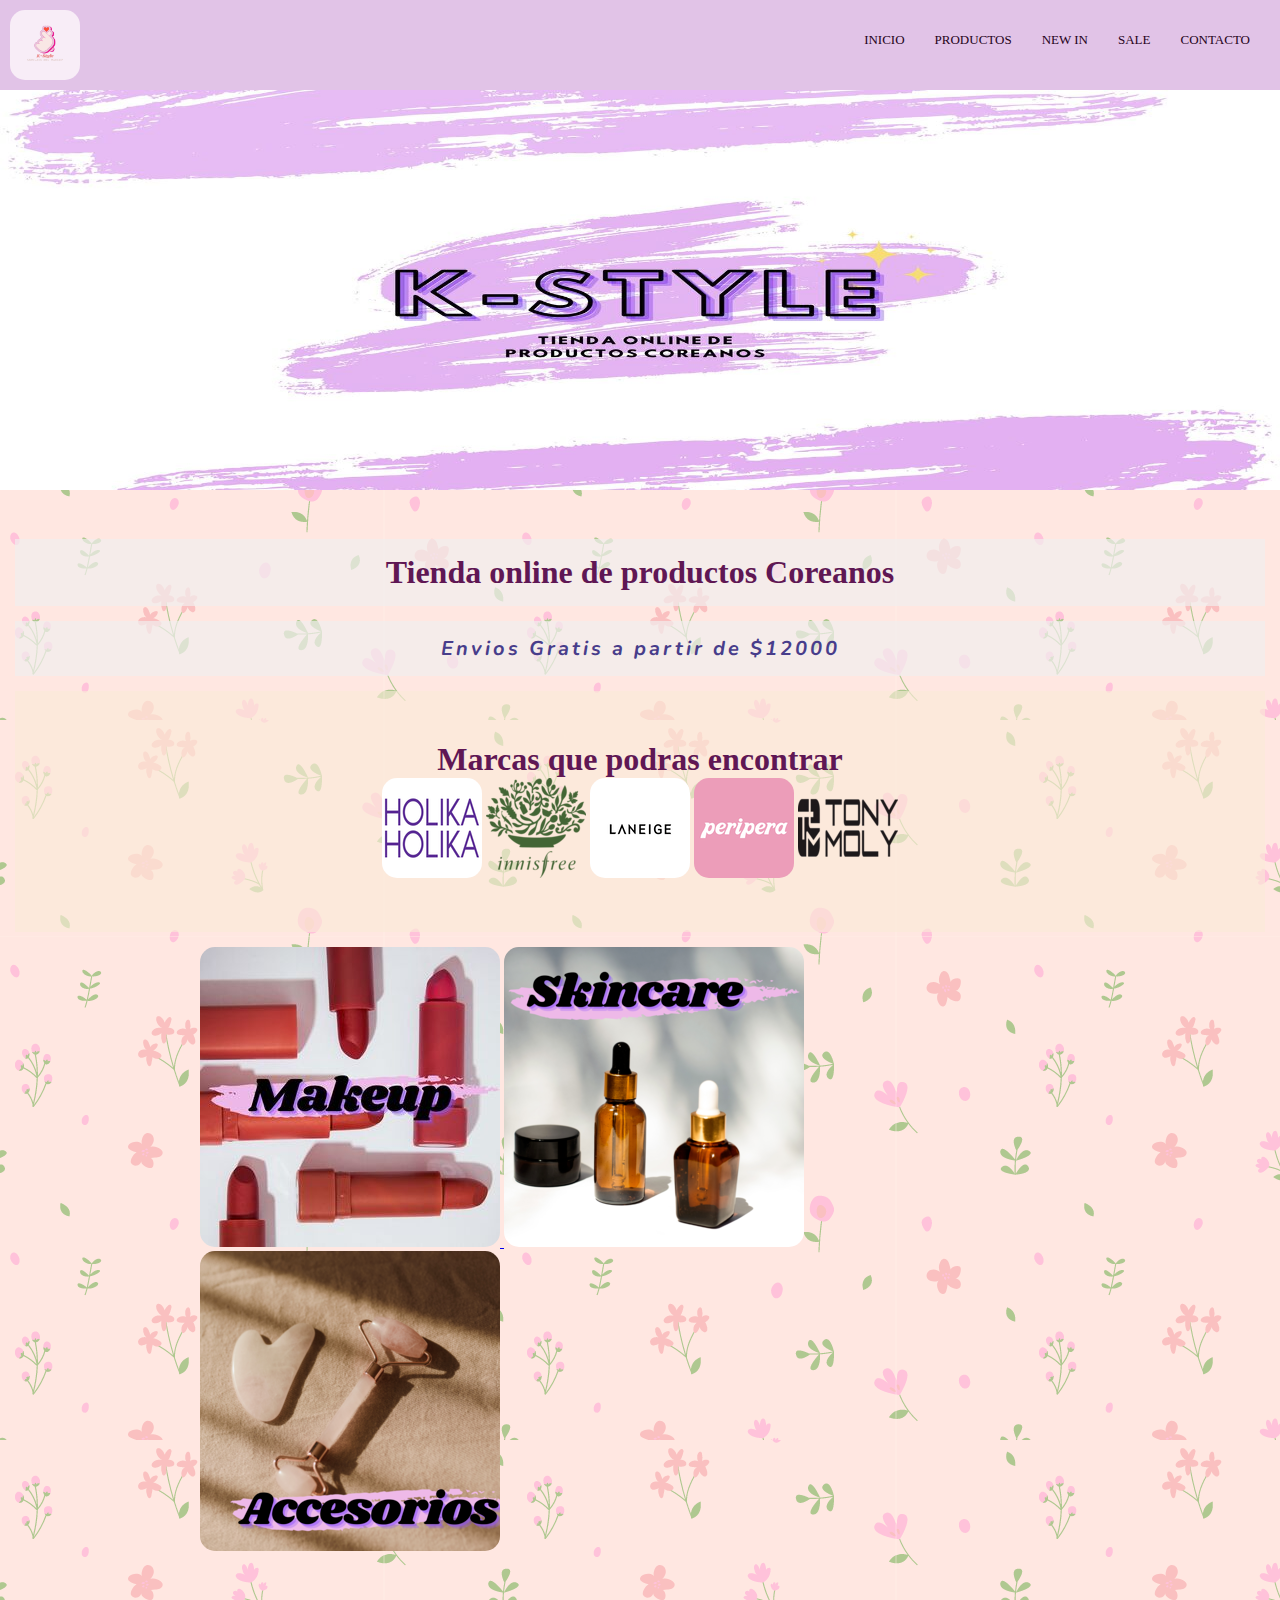
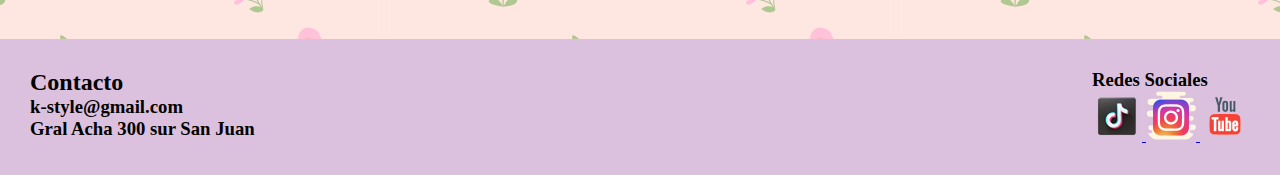
<file: index.html>
<!DOCTYPE html>
<html lang="en">
<head>
    <meta charset="UTF-8">
    <meta http-equiv="X-UA-Compatible" content="IE=edge">
    <meta name="viewport" content="width=device-width, initial-scale=1.0">
    <link rel="stylesheet" href="./styles/estilos.css">
    <title>K-STYLE</title>
</head>
<body>
    

    <header>
        <div class="menu">
            <img src="./img/Logo.png" alt="">
                
            <nav>
                <ul>
                    <li><a href="index.html">Inicio</a></li>
                    <li><a href="./sections/producto.html">Productos</a></li>
                    <li><a href="./sections/novedades.html">New IN</a></li>
                    <li><a href="./sections/sale.html">Sale</a></li>
                    <li><a href="./sections/contacto.html">Contacto</a></li>
                </ul>
            </nav>
        </div>
    </header>

    <main>
        <img src="./img/Home.jpg" alt="">
        <h1>Tienda online de productos Coreanos</h1>
        <p>Envios Gratis a partir de $12000</p>
    </main>

    <div class="marcas">
        <h1>Marcas que podras encontrar</h1>
        <img src="./img/holika_holika_logo.png" alt="">
        <img src="./img/Innisfree_Logo.png" alt="">
        <img src="./img/laneige_logo.png" alt="">
        <img src="./img/peripera-logo.png" alt="">
        <img src="./img/Tonymoly-logo.png" alt="">
    </div>
    <div class="categorias">
        <a href="https://www.k-style.com/Productos/Maquillaje">
            <img src="./img/makeup.jpg" alt="">
        </a>
        <a href="https://www.k-style.com/Productos/Skincare">
            <img src="./img/skincare.png" alt="">
        </a>
        <a href="https://www.k-style.com/Productos/Accesorios">
            <img src="./img/accesorios.png" alt="">
        </a>
    </div>
    


    
    <footer>
        <div class="Contacto">
            <h2>Contacto</h2>
            <h3>k-style@gmail.com</h3>
            <h3>Gral Acha 300 sur
                San Juan
            </h3>
        </div>
        <div class="redes">
            <h3>Redes Sociales</h3>
            <a href="https://www.tiktok.com" target="_blank">
                <img class="icon" src="./img/icon tiktok.png" alt="">
            </a>
            <a href="https://www.instagram.com" target="_blank">
                <img class="icon" src="./img/icon-instagram.png" alt="">
            </a>
            <a href="https://www.youtube.com" target="_blank">
                <img class="icon" src="./img/icon-youtube.png" alt="">
            </a>
        </div>
    </footer>
</body>
</html>
</file>
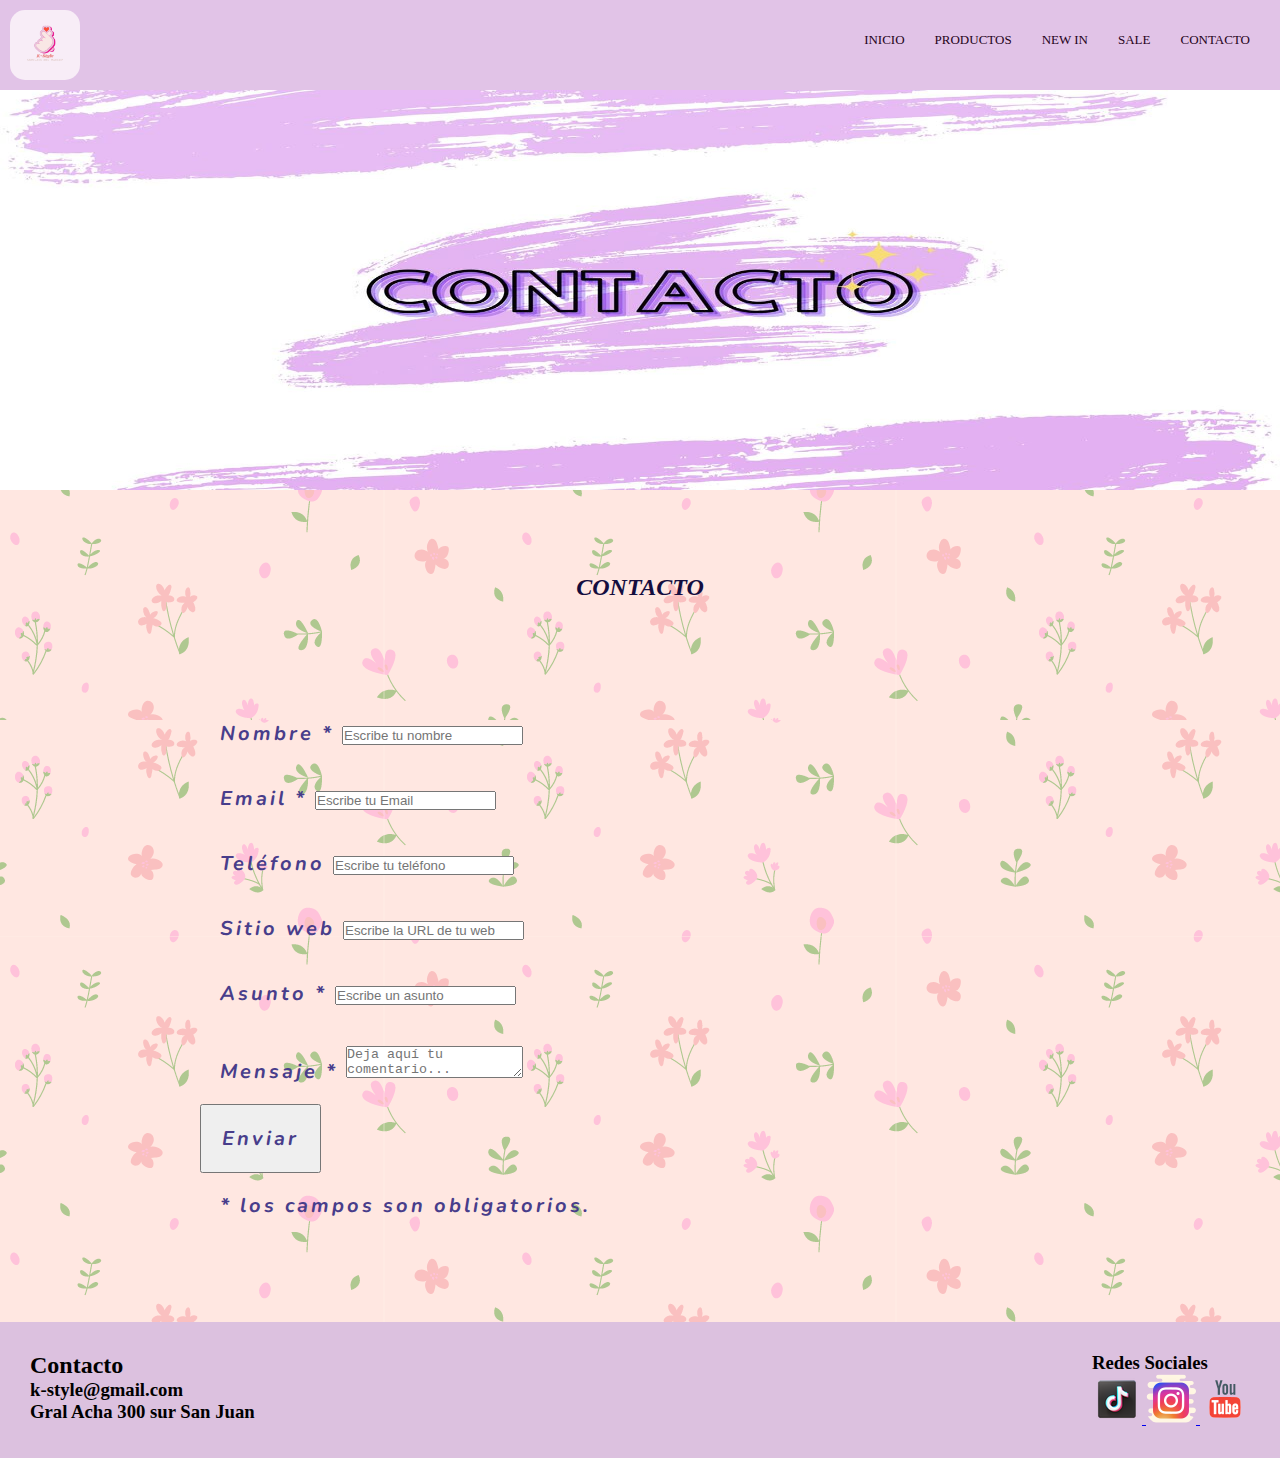
<file: sections/contacto.html>
<!DOCTYPE html>
<html lang="en">
<head>
    <meta charset="UTF-8">
    <meta http-equiv="X-UA-Compatible" content="IE=edge">
    <meta name="viewport" content="width=device-width, initial-scale=1.0">
    <title>K-Style</title>
    <link rel="stylesheet" href="../styles/estilos.css">
</head>
<body>
    <header>
        <div class="menu">
            <img src="../img/Logo.png" alt="">
            <nav>
                <ul>
                    <li><a href="../index.html">Inicio</a></li>
                    <li><a href="producto.html">Productos</a></li>
                    <li><a href="novedades.html">New IN</a></li>
                    <li><a href="sale.html">Sale</a></li>
                    <li><a href="contacto.html">Contacto</a></li>
                </ul>
            </nav>
        </div>
    </header>
    <main>
        <img src="../img/Contacto.jpg" alt="">
    </main>
    <section><h2>CONTACTO</h2></section>
    <section class="formulario">
        <article>
            <form action="submeter-formulario.php" method="post">       

            
                <p>
                <label for="nombre" class="colocar_nombre">Nombre
                    <span class="obligatorio">*</span>
                </label>
                    <input type="text" name="introducir_nombre" id="nombre" required="obligatorio" placeholder="Escribe tu nombre">
                </p>
                <p>
                <label for="email" class="colocar_email">Email
                    <span class="obligatorio">*</span>
                </label>
                    <input type="email" name="introducir_email" id="email" required="obligatorio" placeholder="Escribe tu Email">
                </p>
            
                <p>
                <label for="telefone" class="colocar_telefono">Teléfono
                </label>
                    <input type="tel" name="introducir_telefono" id="telefono" placeholder="Escribe tu teléfono">
                </p>    
                <p>
                <label for="website" class="colocar_website">Sitio web
                </label>
                    <input type="url" name="introducir_website" id="website" placeholder="Escribe la URL de tu web">
                </p>    
                <p>
                <label for="asunto" class="colocar_asunto">Asunto
                    <span class="obligatorio">*</span>
                </label>
                    <input type="text" name="introducir_asunto" id="assunto" required="obligatorio" placeholder="Escribe un asunto">
                </p>    
                <p>
                <label for="mensaje" class="colocar_mensaje">Mensaje
                    <span class="obligatorio">*</span>
                </label>                     
                                    <textarea name="introducir_mensaje" class="texto_mensaje" id="mensaje" required="obligatorio" placeholder="Deja aquí tu comentario..."></textarea> 
                                </p>                    
                <button type="submit" name="enviar_formulario" id="enviar"><p>Enviar</p></button>

                <p class="aviso">
                  <span class="obligatorio"> * </span>los campos son obligatorios.
                </p>          
            
            </form>
        </article>
    </section>

    <footer>

        <div class="Contacto">
            <h2>Contacto</h2>
            <h3>k-style@gmail.com</h3>
            <h3>Gral Acha 300 sur
                San Juan
            </h3>
        </div>
        <div class="redes">
            <h3>Redes Sociales</h3>
            <a href="https://www.tiktok.com" target="_blank">
                <img class="icon" src="../img/icon tiktok.png" alt="">
            </a>
            <a href="https://www.instagram.com" target="_blank">
                <img class="icon" src="../img/icon-instagram.png" alt="">
            </a>
            <a href="https://www.youtube.com" target="_blank">
                <img class="icon" src="../img/icon-youtube.png" alt="">
            </a>
        </div>

    </footer>
</body>
</html>
</file>
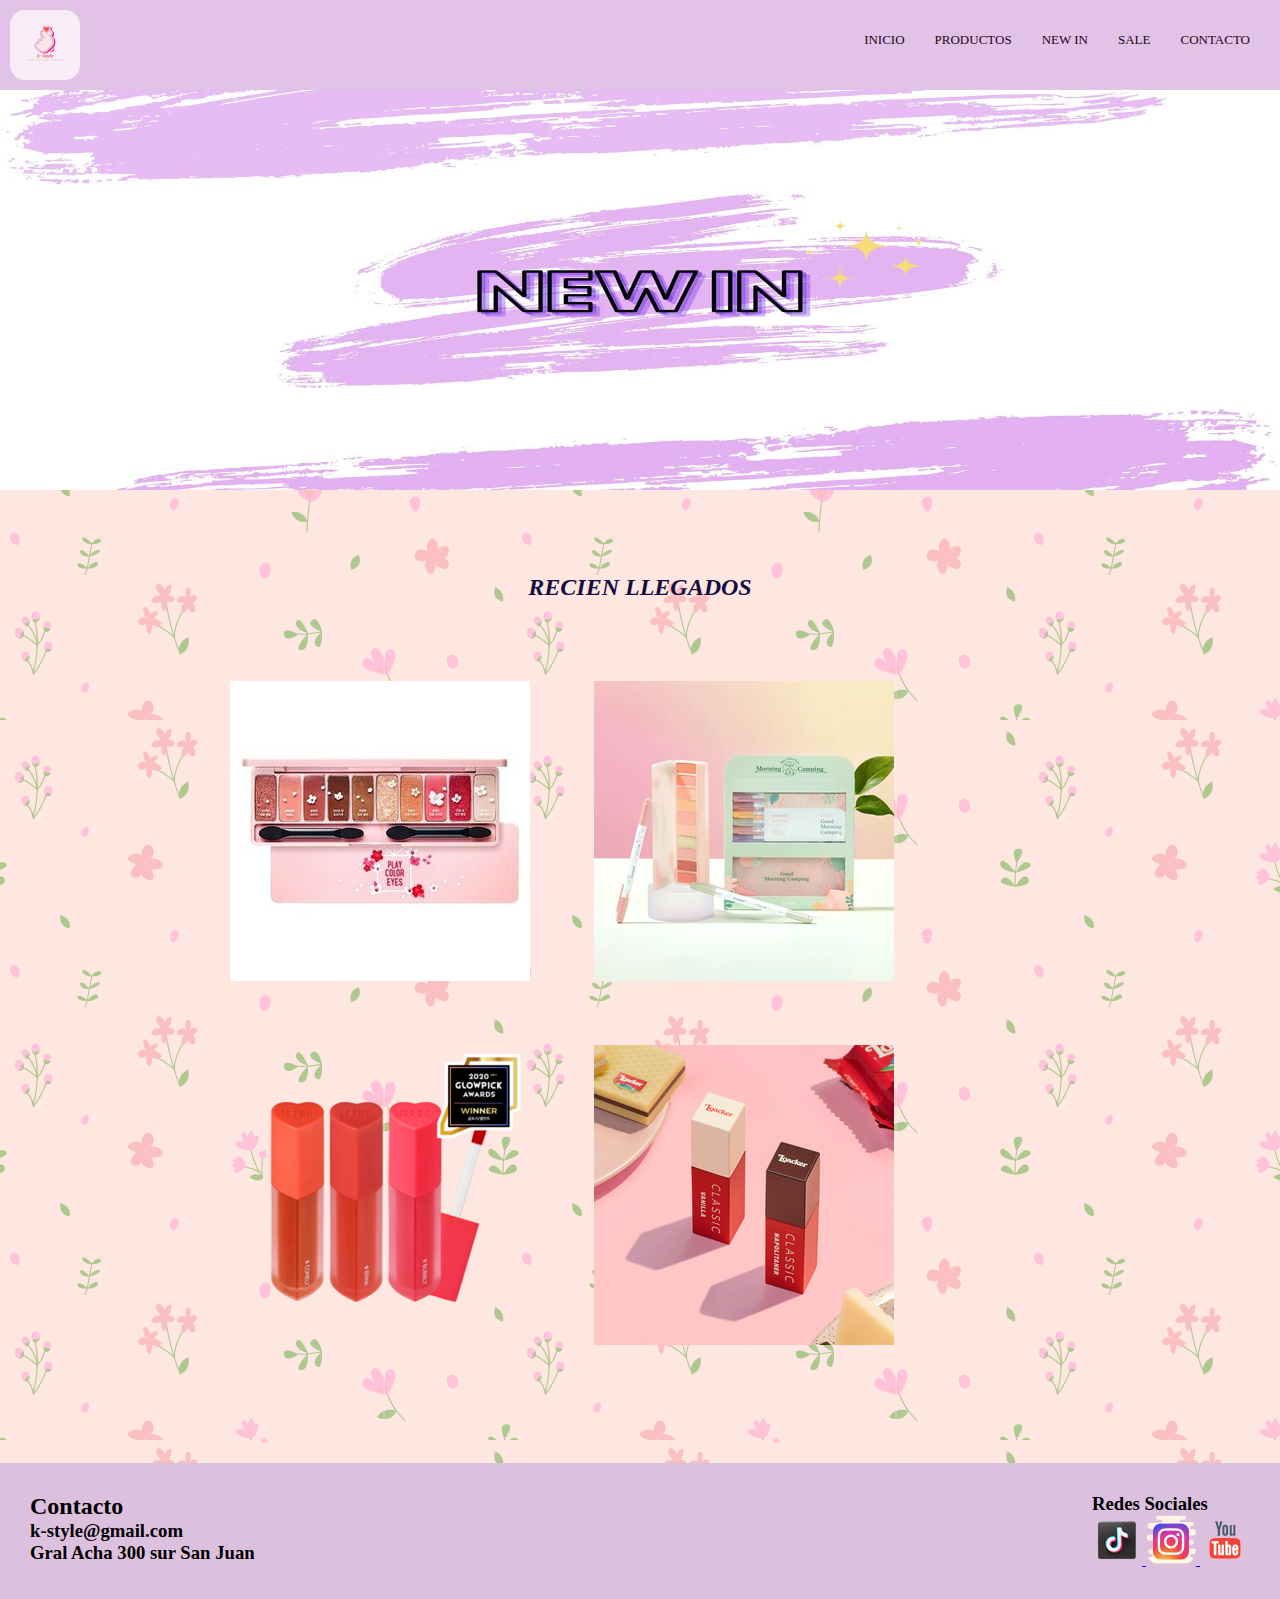
<file: sections/novedades.html>
<!DOCTYPE html>
<html lang="en">
<head>
    <meta charset="UTF-8">
    <meta http-equiv="X-UA-Compatible" content="IE=edge">
    <meta name="viewport" content="width=device-width, initial-scale=1.0">
    <link rel="stylesheet" href="../styles/estilos.css">
    <title>k-Style</title>
</head>
<body>
    <header>
        <div class="menu">
            <img src="../img/Logo.png" alt="">
            <nav>
                <ul>
                    <li><a href="../index.html">Inicio</a></li>
                    <li><a href="producto.html">Productos</a></li>
                    <li><a href="novedades.html">New IN</a></li>
                    <li><a href="sale.html">Sale</a></li>
                    <li><a href="contacto.html">Contacto</a></li>
                </ul>
            </nav>
        </div>
    </header>
    <main>
        <img src="../img/New-In.jpg" alt="">
    </main>
    <section>
        <h2>RECIEN LLEGADOS</h2>
    </section>
    <section>
        <div class="Productos">
            <img src="../img/etudehouse-playcolor-pink.jpg" alt="">
            <img src="../img/sombras-etudehouse.jpg" alt="">
            <img src="../img/tint-holikaholika.png" alt="">
            <img src="../img/tinti-etudehouse.jpg" alt="">
        </div>
    </section>   
    <footer>

        <div class="Contacto">
            <h2>Contacto</h2>
            <h3>k-style@gmail.com</h3>
            <h3>Gral Acha 300 sur
                San Juan
            </h3>
        </div>
        <div class="redes">
            <h3>Redes Sociales</h3>
            <a href="https://www.tiktok.com" target="_blank">
                <img class="icon" src="../img/icon tiktok.png" alt="">
            </a>
            <a href="https://www.instagram.com" target="_blank">
                <img class="icon" src="../img/icon-instagram.png" alt="">
            </a>
            <a href="https://www.youtube.com" target="_blank">
                <img class="icon" src="../img/icon-youtube.png" alt="">
            </a>
        </div>

    </footer>


</body>
</html>
</file>
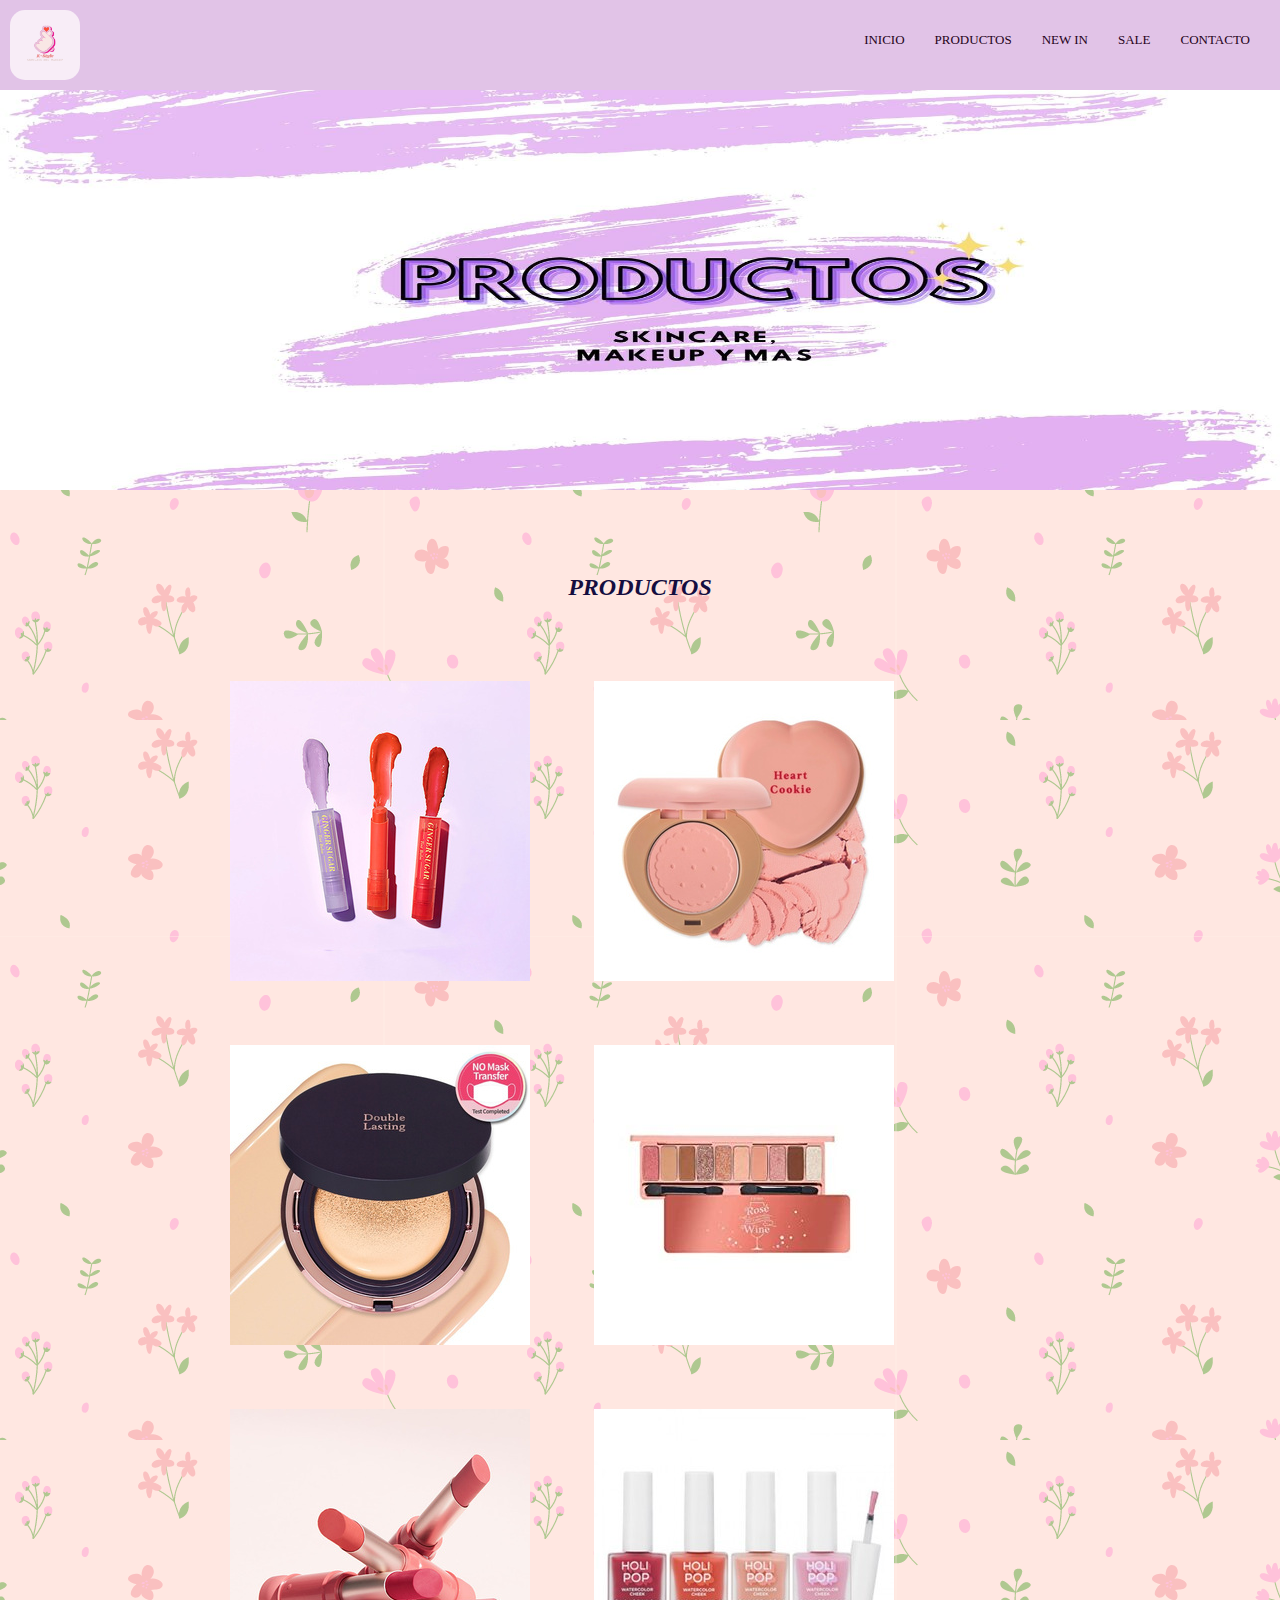
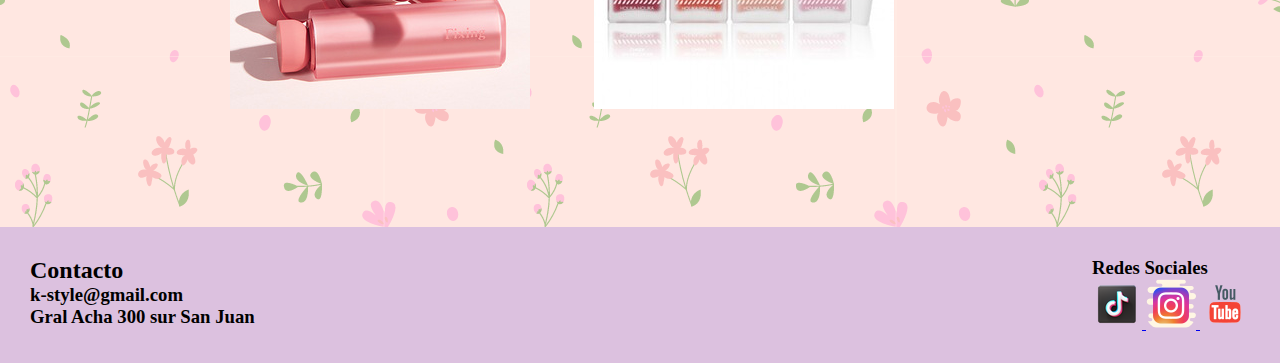
<file: sections/producto.html>
<!DOCTYPE html>
<html lang="en">
<head>
    <meta charset="UTF-8">
    <meta http-equiv="X-UA-Compatible" content="IE=edge">
    <meta name="viewport" content="width=device-width, initial-scale=1.0">
    <link rel="stylesheet" href="../styles/estilos.css">
    <title>K-Style</title>
</head>
<body>
    <header>
        <div class="menu">
            <img src="../img/Logo.png" alt="">
            <nav>
                <ul>
                    <li><a href="../index.html">Inicio</a></li>
                    <li><a href="producto.html">Productos</a></li>
                    <li><a href="novedades.html">New IN</a></li>
                    <li><a href="sale.html">Sale</a></li>
                    <li><a href="contacto.html">Contacto</a></li>
                </ul>
            </nav>
        </div>
    </header>
    <main>
        <img src="../img/Productos.jpg" alt="">
    </main>
    <section>
        <h2>PRODUCTOS</h2>
    </section>
    <section>
        <div class="Productos">
                        <img src="../img/balsamo-etudehous.jpg" alt="">
            <img src="../img/blush-etudehouse.jpg" alt="">
            <img src="../img/cushion-etudehouse.jpg" alt="">
            <img src="../img/etudehouse-playcolor-rosewine.jpg" alt="">
            <img src="../img/labial-etudehouse.jpg" alt="">
            <img src="../img/nailpolish-holikaholika.jpg" alt="">
        </div>
    </section>
    <footer>

        <div class="Contacto">
            <h2>Contacto</h2>
            <h3>k-style@gmail.com</h3>
            <h3>Gral Acha 300 sur
                San Juan
            </h3>
        </div>
        <div class="redes">
            <h3>Redes Sociales</h3>
            <a href="https://www.tiktok.com" target="_blank">
                <img class="icon" src="../img/icon tiktok.png" alt="">
            </a>
            <a href="https://www.instagram.com" target="_blank">
                <img class="icon" src="../img/icon-instagram.png" alt="">
            </a>
            <a href="https://www.youtube.com" target="_blank">
                <img class="icon" src="../img/icon-youtube.png" alt="">
            </a>
        </div>

    </footer>
</body>
</html>
</file>
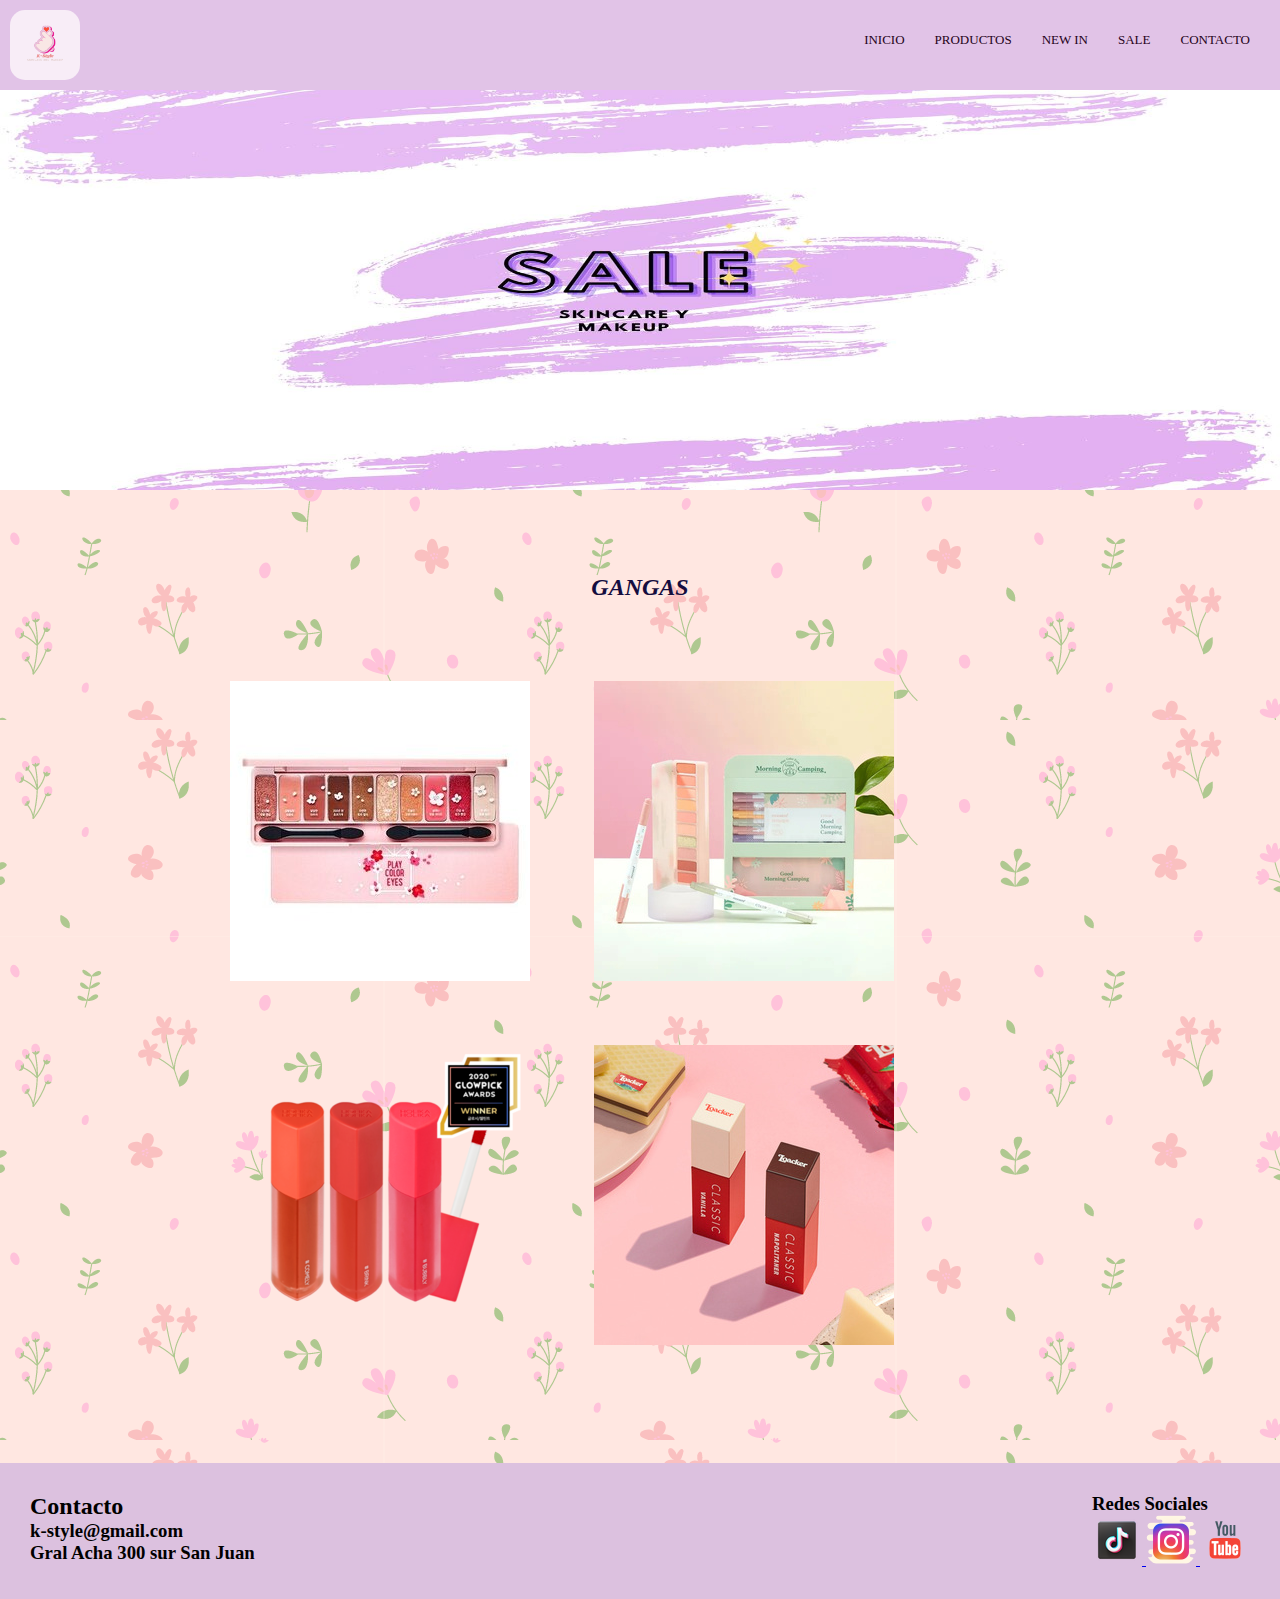
<file: sections/sale.html>
<!DOCTYPE html>
<html lang="en">
<head>
    <meta charset="UTF-8">
    <meta http-equiv="X-UA-Compatible" content="IE=edge">
    <meta name="viewport" content="width=device-width, initial-scale=1.0">
    <link rel="stylesheet" href="../styles/estilos.css">
    <title>K-Style</title>
</head>
<body>
    <header>
        <div class="menu">
            <img src="../img/Logo.png" alt="">
            <nav>
                <ul>
                    <li><a href="../index.html">Inicio</a></li>
                    <li><a href="producto.html">Productos</a></li>
                    <li><a href="novedades.html">New IN</a></li>
                    <li><a href="sale.html">Sale</a></li>
                    <li><a href="contacto.html">Contacto</a></li>
                </ul>
            </nav>
        </div>
    </header>
    <main>
        <img src="../img/Sale.jpg" alt="">
    </main>
    <section>
        <h2>GANGAS</h2>
    </section>
    <section>
        <div class="Productos">
            <img src="../img/etudehouse-playcolor-pink.jpg" alt="">
            <img src="../img/sombras-etudehouse.jpg" alt="">
            <img src="../img/tint-holikaholika.png" alt="">
            <img src="../img/tinti-etudehouse.jpg" alt="">
        </div>
    </section>     
    <footer>

        <div class="Contacto">
            <h2>Contacto</h2>
            <h3>k-style@gmail.com</h3>
            <h3>Gral Acha 300 sur
                San Juan
            </h3>
        </div>
        <div class="redes">
            <h3>Redes Sociales</h3>
            <a href="https://www.tiktok.com" target="_blank">
                <img class="icon" src="../img/icon tiktok.png" alt="">
            </a>
            <a href="https://www.instagram.com" target="_blank">
                <img class="icon" src="../img/icon-instagram.png" alt="">
            </a>
            <a href="https://www.youtube.com" target="_blank">
                <img class="icon" src="../img/icon-youtube.png" alt="">
            </a>
        </div>

    </footer>
</body>
</html>
</file>
<file: styles/estilos.css>
@import url('https://fonts.googleapis.com/css2?family=Baloo+2:wght@800&family=Carrois+Gothic+SC&family=Gafata&family=Nunito:ital,wght@0,300;0,400;1,200&family=Yusei+Magic&display=swap');


*{
    padding: 0;
    margin: 0;
    box-sizing: border-box;
}
body{
    background-image:url("../img/fondo-flores.png");
    position: relative;
    padding-bottom: 20px;
    min-height: 100vh;}
p{
    font-family: 'Nunito', sans-serif;
    font-style: italic;
    font-weight: bold;
    font-size: 20px;
    line-height: 25px;
    color:darkslateblue;
    letter-spacing: 3px;
    word-spacing: 4;
    text-align: justify;
    }

main h1{
    color: rgb(95, 23, 84);
    text-align: center;
    padding: 15px;
    border: bold rgba(255, 192, 203, 0.808);
    background-color: rgba(240, 238, 238, 0.699);
    margin: 15px
}
main p{
    background-color: rgba(240, 238, 238, 0.699);
    text-align: center;
    padding: 15px;
    margin:15px
}
main img{
    width: 100%;
    height: 400px;
    margin-bottom: 30px;

}
.marcas{
    color: rgb(95, 23, 84);
    text-align: center;
    align-items: center;
    background-color: rgba(250, 235, 215, 0.63);
    padding: 50px 15px 50px 15px;
    margin: 15px;
}
section p{
    padding: 20px;
}

header {
    height: 90px;
    background-color: rgb(225, 195, 231);
    justify-content:space-between;
    padding: 10px;
    align-items: center;
}
.menu img{
    width: 70px;
    float: left;
}

.menu{
    align-items: center;}
nav{
    box-sizing:border-box;
    float: right;
    padding: 20px 20px;
}
nav ul li{
    display: inline;
    margin-left: 25px;
    float: left;
    padding-left: 15px;
    margin-left: 15px;
}
nav ul li a{
    text-transform: uppercase;
    color: rgb(37, 2, 26);
    text-decoration: none;
    font-size: 13px;
    position: relative;
}
nav ul li a:hover{
    color: rgb(255, 240, 253);
    width: 100%;
}
ul{
    list-style-type: none;
}    
.categorias{
    margin: 0 200px 200px 200px;
}
div img{
    border-radius: 15px;
    
}
footer{
        background-color: rgb(220, 193, 223);
        padding: 30px;
        position: absolute;
        bottom: 0;
        width: 100%;
        display: block;
}
.redes {
    display: inline;
    float: right;
}
.Contacto{
    text-align: left;
    float:left;
}
.Productos{
    display: inline-block;
    padding-top: 50px;
    margin: 0 200px 200px 200px;
}
section h2{
    padding-top: 50px;
    text-align: center;
    font-style: oblique;
    color: rgb(20, 13, 63);
}
.Productos img{
    padding: 30px;
}
.formulario{
    padding: 100px;
    margin: 0 100px 100px 100px;
}
</file>
